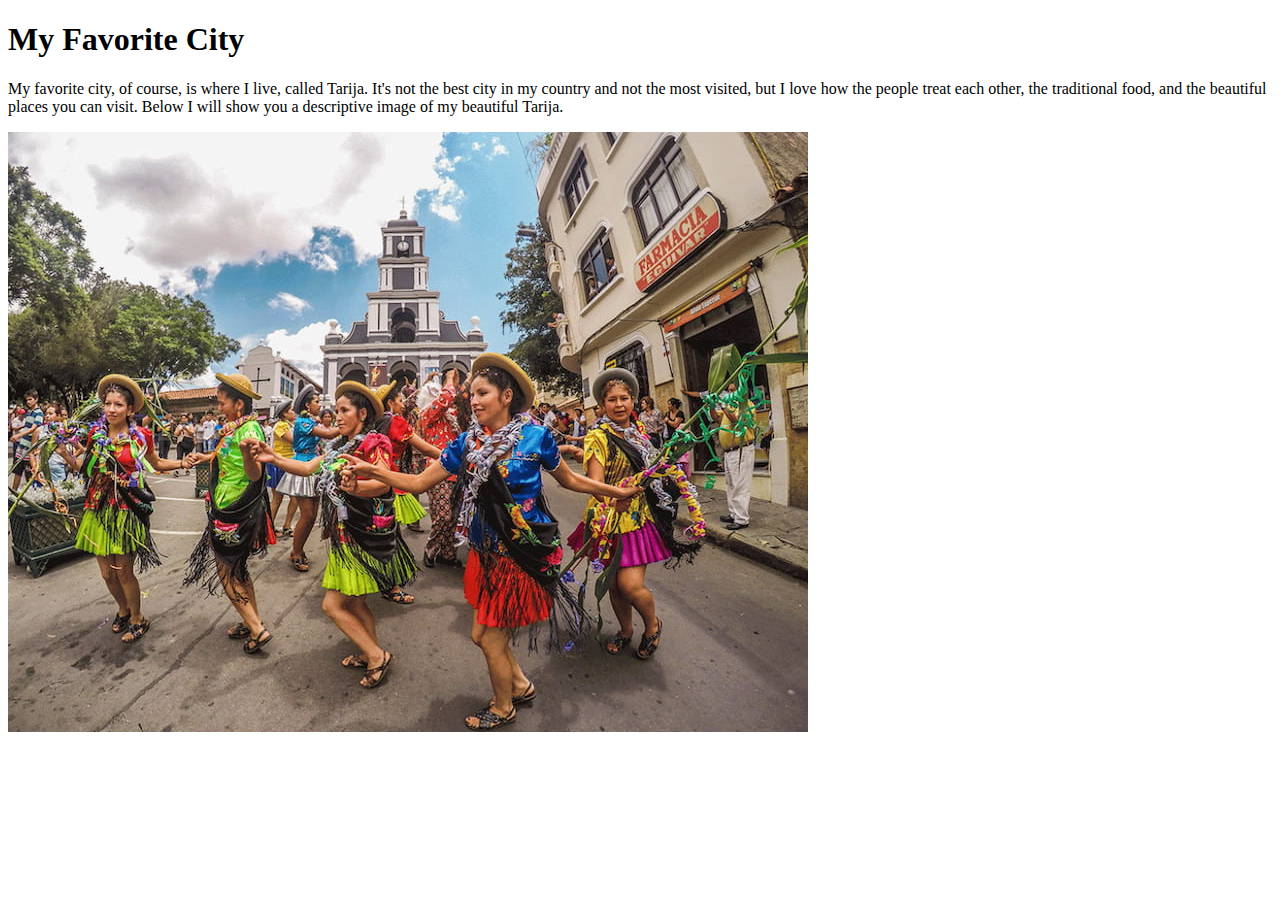
<file: week01/favorite-city.html>
<!DOCTYPE html>
<html lang="en">

<head>
    <meta charset="UTF-8">
    <meta name="viewport" content="width=device-width, initial-scale=1.0">
    <title>My Favorite City - Cristian Paredes</title>
</head>

<body>
    <h1>My Favorite City</h1>
    <p>My favorite city, of course, is where I live, called Tarija. It's not the best city in my
        country and not the most visited, but I love how the people treat each other, the
        traditional food, and the beautiful places you can visit. Below I will show you a
        descriptive image of my beautiful Tarija.
    </p>
    <image src="images/tarija.jpg" alt="Tarija, Bolivia">
</body>

</html>
</file>
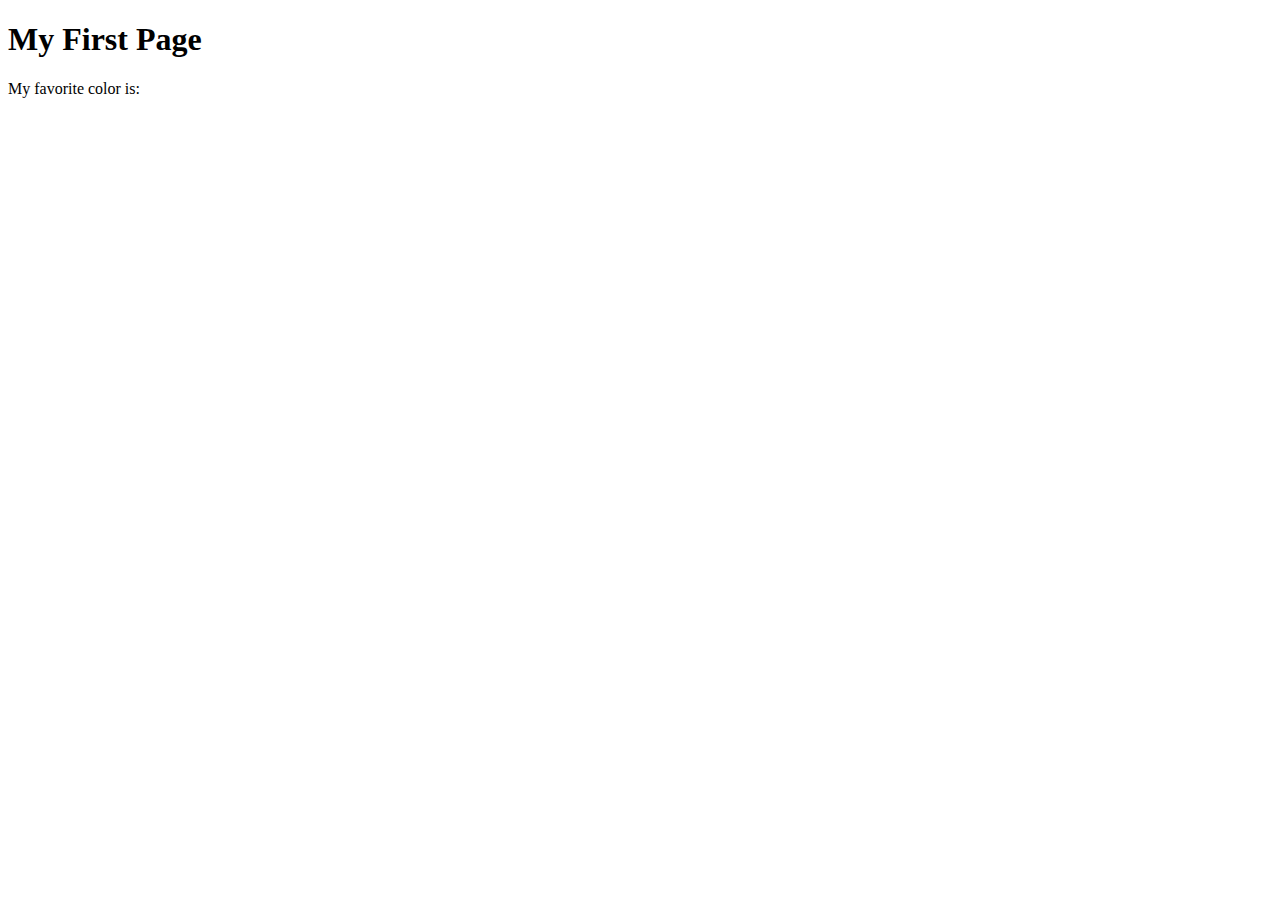
<file: week01/first-page.html>
<!DOCTYPE html>
<html lang="en">
<head>
    <meta charset="UTF-8">
    <meta name="viewport" content="width=device-width, initial-scale=1.0">
    <title>My First Page</title>
</head>
<body>
    <h1>My First Page</h1>
    <p>My favorite color is: </p>
</body>
</html>
</file>
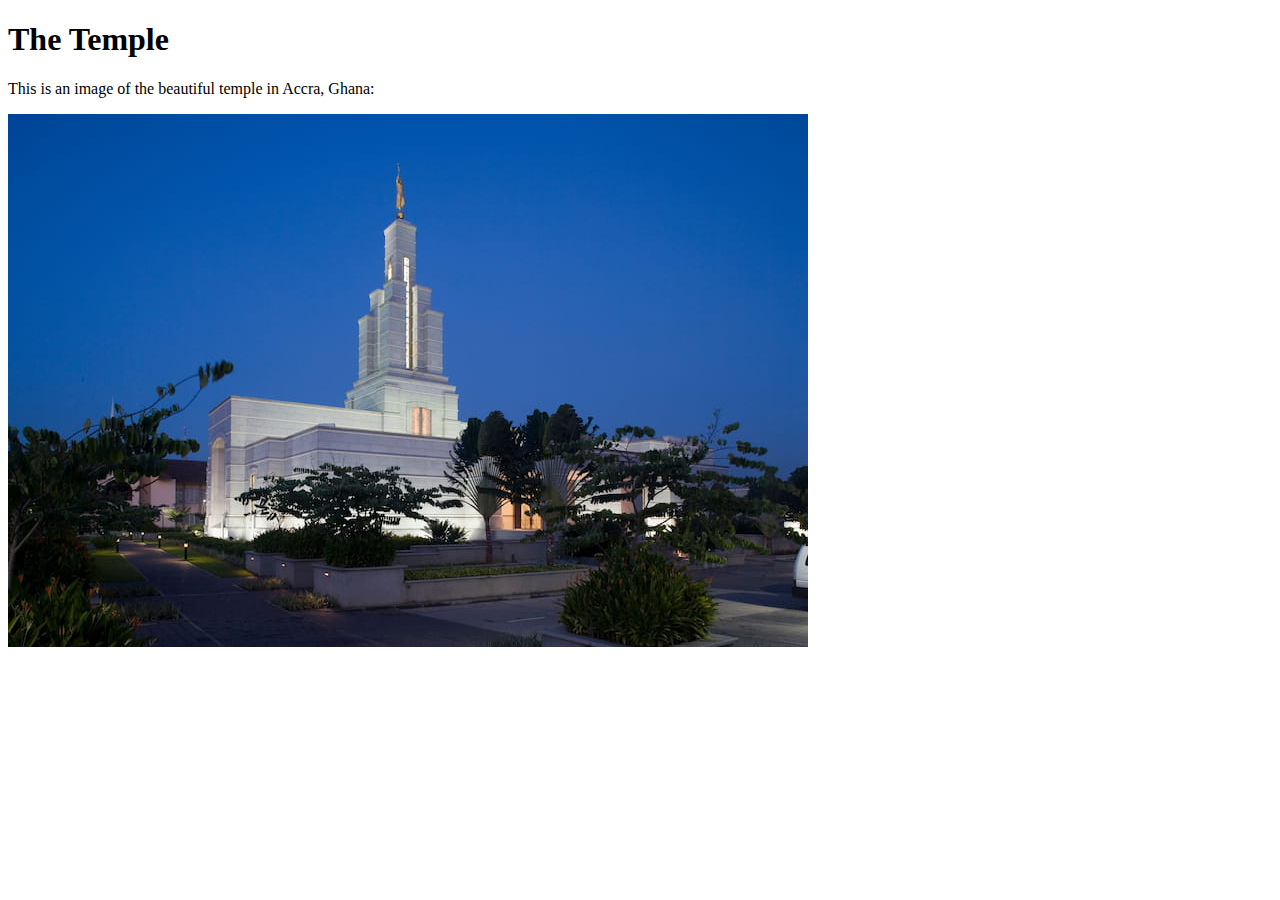
<file: week01/images-solution.html>
<!DOCTYPE html>
<html lang="en">
<head>
    <meta charset="UTF-8">
    <meta name="viewport" content="width=device-width, initial-scale=1.0">
    <title>Temple Image</title>
</head>
<body>
    <h1>The Temple</h1>
    <p>This is an image of the beautiful temple in Accra, Ghana:</p>
    <img src="images/temple-small.jpg" alt="The Accra Ghana Temple">
    
</body>
</html>
</file>
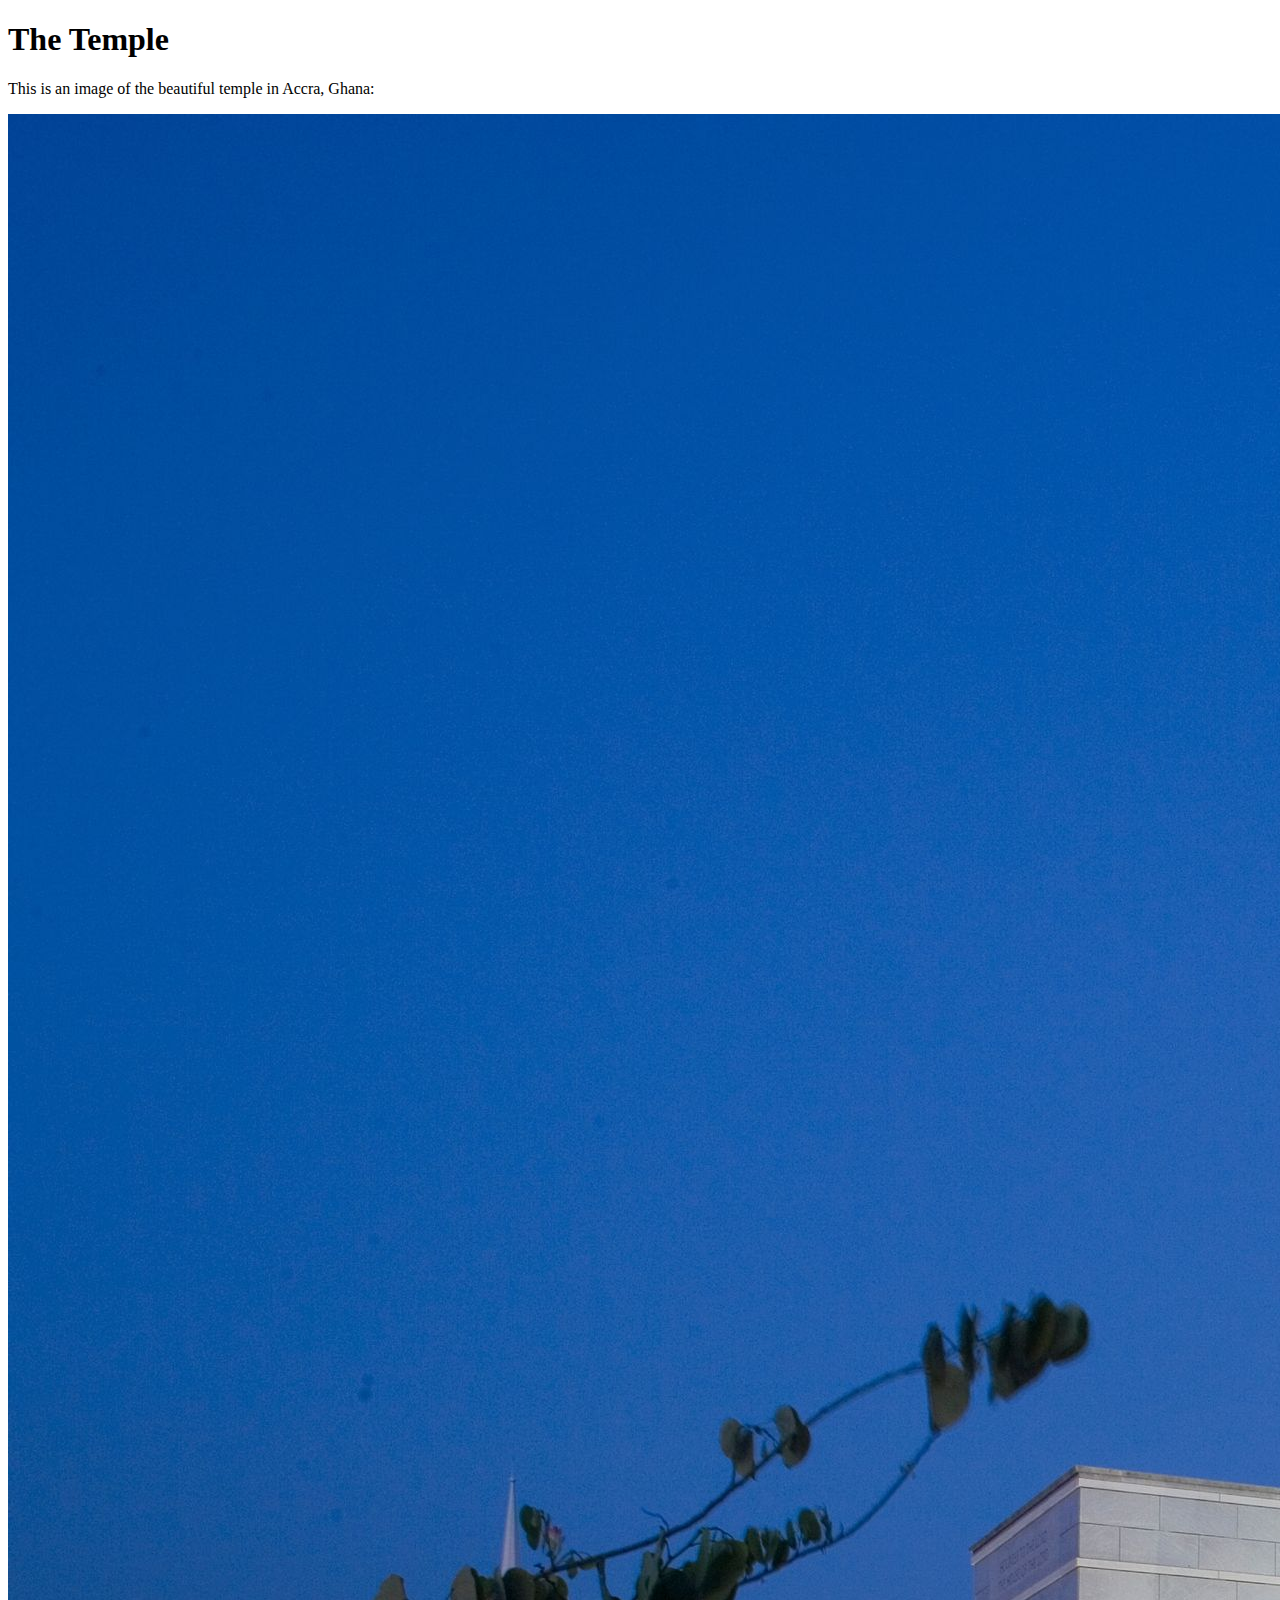
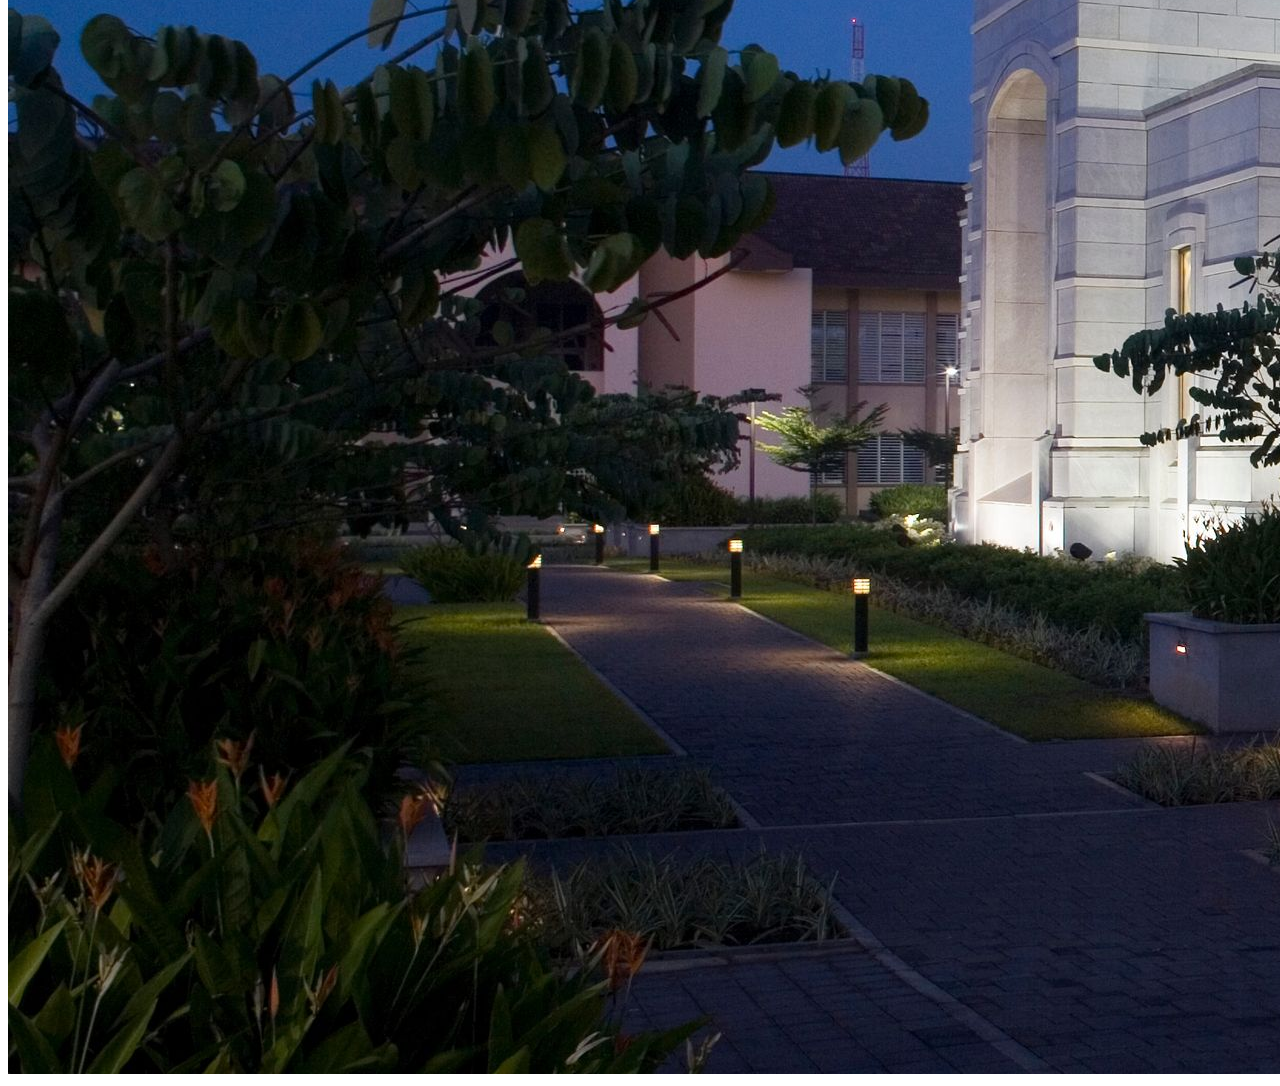
<file: week01/images.html>
<!DOCTYPE html>
<html lang="en">
<head>
    <meta charset="UTF-8">
    <meta name="viewport" content="width=device-width, initial-scale=1.0">
    <title>Temple Image</title>
</head>
<body>
    <h1>The Temple</h1>
    <p>This is an image of the beautiful temple in Accra, Ghana:</p>
    <img src="images/temple-large.jpeg" alt="The Accra Ghana Temple">
    
</body>
</html>
</file>
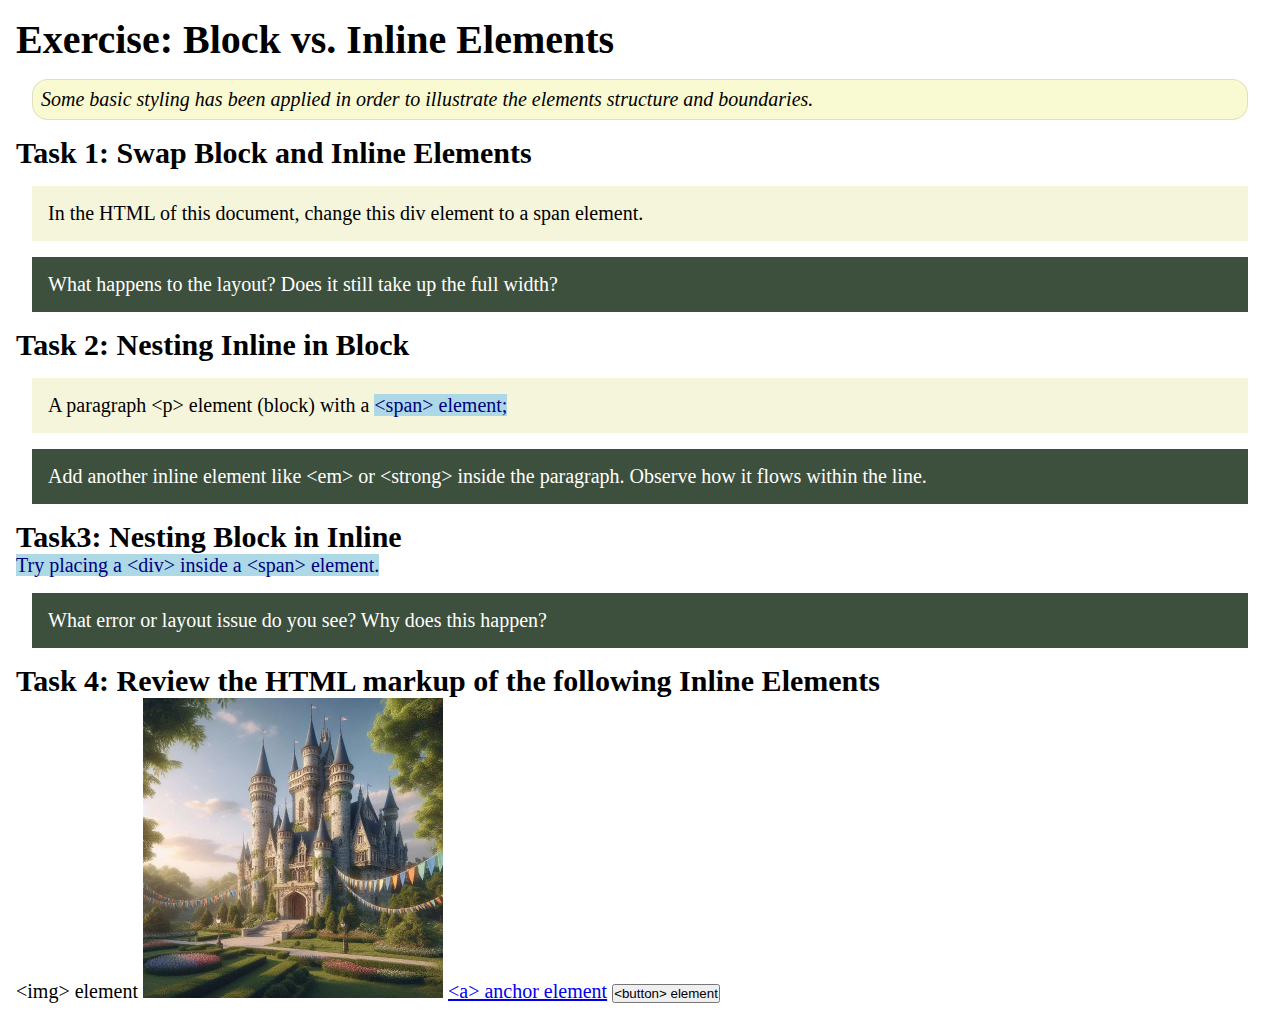
<file: week02/block-vs-inline.html>
<!DOCTYPE html>
<html lang="en">

<head>
    <meta charset="UTF-8">
    <meta name="viewport" content="width=device-width, initial-scale=1.0">
    <title>Exercise: Block vs. Inline Elements</title>
    <link rel="stylesheet" href="styles/block-vs-inline.css">
</head>

<body>
    <main>
        <h1>Exercise: Block vs. Inline Elements</h1>
        <p class="note">Some basic styling has been applied in order to illustrate the elements structure and
            boundaries.</p>

        <h2>Task 1: Swap Block and Inline Elements</h2>
        <div>In the HTML of this document, change this div element to a span element.</div>

        <p class="question">What happens to the layout? Does it still take up the full width?</p>

        <h2>Task 2: Nesting Inline in Block</h2>
        <p>A paragraph &lt;p&gt; element (block) with a <span>&lt;span&gt; element;</span></p>
        <p class="question">Add another inline element like &lt;em&gt; or &lt;strong&gt; inside the paragraph. Observe
            how it flows within the line.</p>

        <h2>Task3: Nesting Block in Inline</h2>
        <span>Try placing a &lt;div&gt; inside a &lt;span&gt; element.</span>
            <p class="question">What error or layout issue do you see? Why does this happen?</p>


            <h2>Task 4: Review the HTML markup of the following Inline Elements</h2>
        &lt;img&gt; element
        <img src="images/castle.webp" alt="placeholder image (images are inline)" width="300" height="300">
        <a href="https://churchofjesuschrist.org">&lt;a&gt; anchor element</a>
        <button type="button">&lt;button&gt; element</button>
    </main>
</body>

</html>
</file>
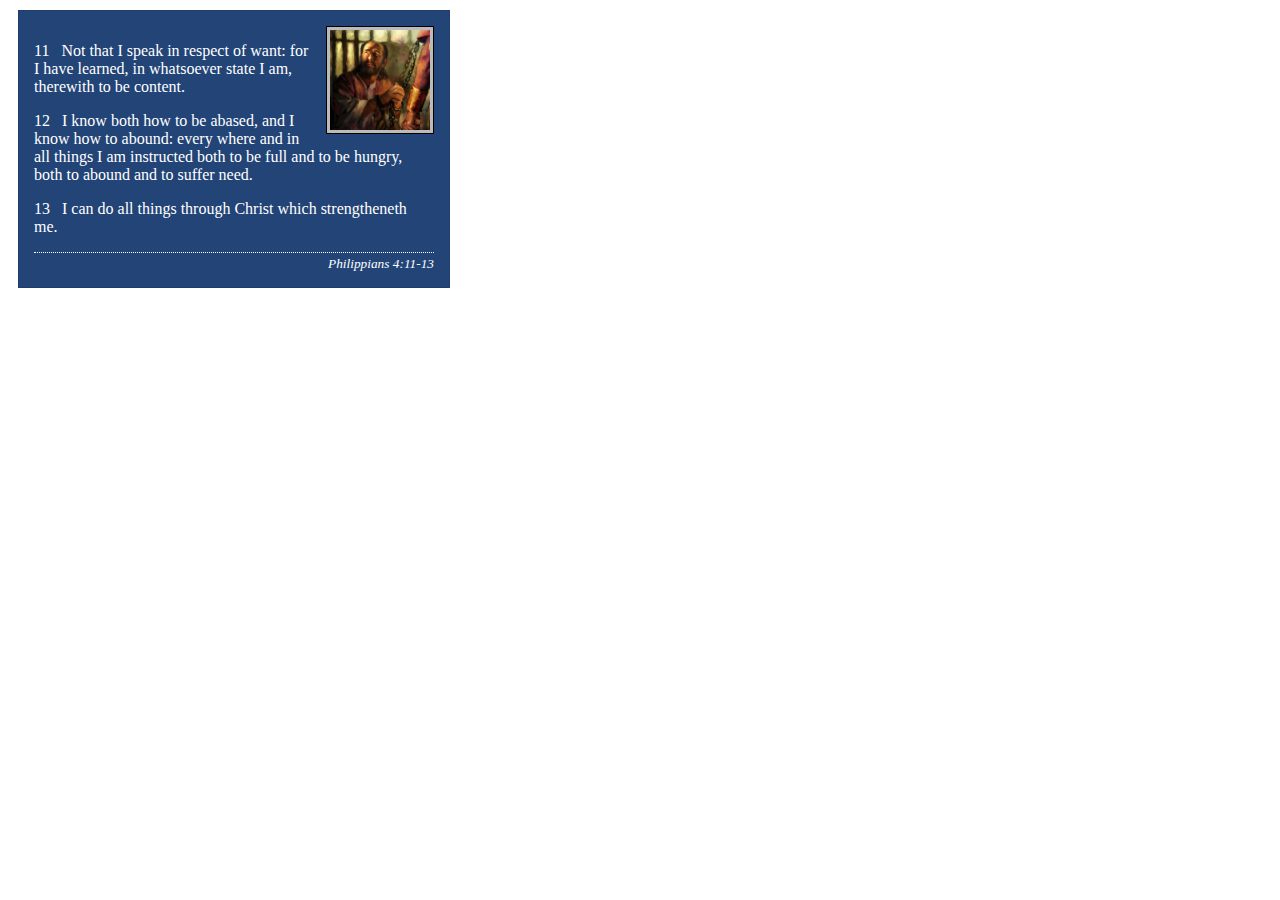
<file: week02/box-model-solution.html>
<!DOCTYPE html>
<html lang="en">
<head>
    <meta charset="UTF-8">
    <meta name="viewport" content="width=device-width, initial-scale=1.0">
    <title>Box Model Activity</title>
    <link rel="stylesheet" href="styles/box-model-solution.css">
</head>
<body>
    <main>
        <div class="callout">
            <img src="images/apostle-paul-imprisoned.webp" alt="Paul the Apostle - Imprisoned in Rome" width="200" height="200">
            <blockquote>
                <p>11 &nbsp; Not that I speak in respect of want: for I have learned, in whatsoever state I am, therewith to be content.</p>
                <p>12 &nbsp; I know both how to be abased, and I know how to abound: every where and in all things I am instructed both to be full and to be hungry, both to abound and to suffer need.</p>
                <p>13 &nbsp; I can do all things through Christ which strengtheneth me.</p>
            </blockquote>
            <cite>Philippians 4:11-13</cite>
        </div>
    </main>
</body>
</html>
</file>
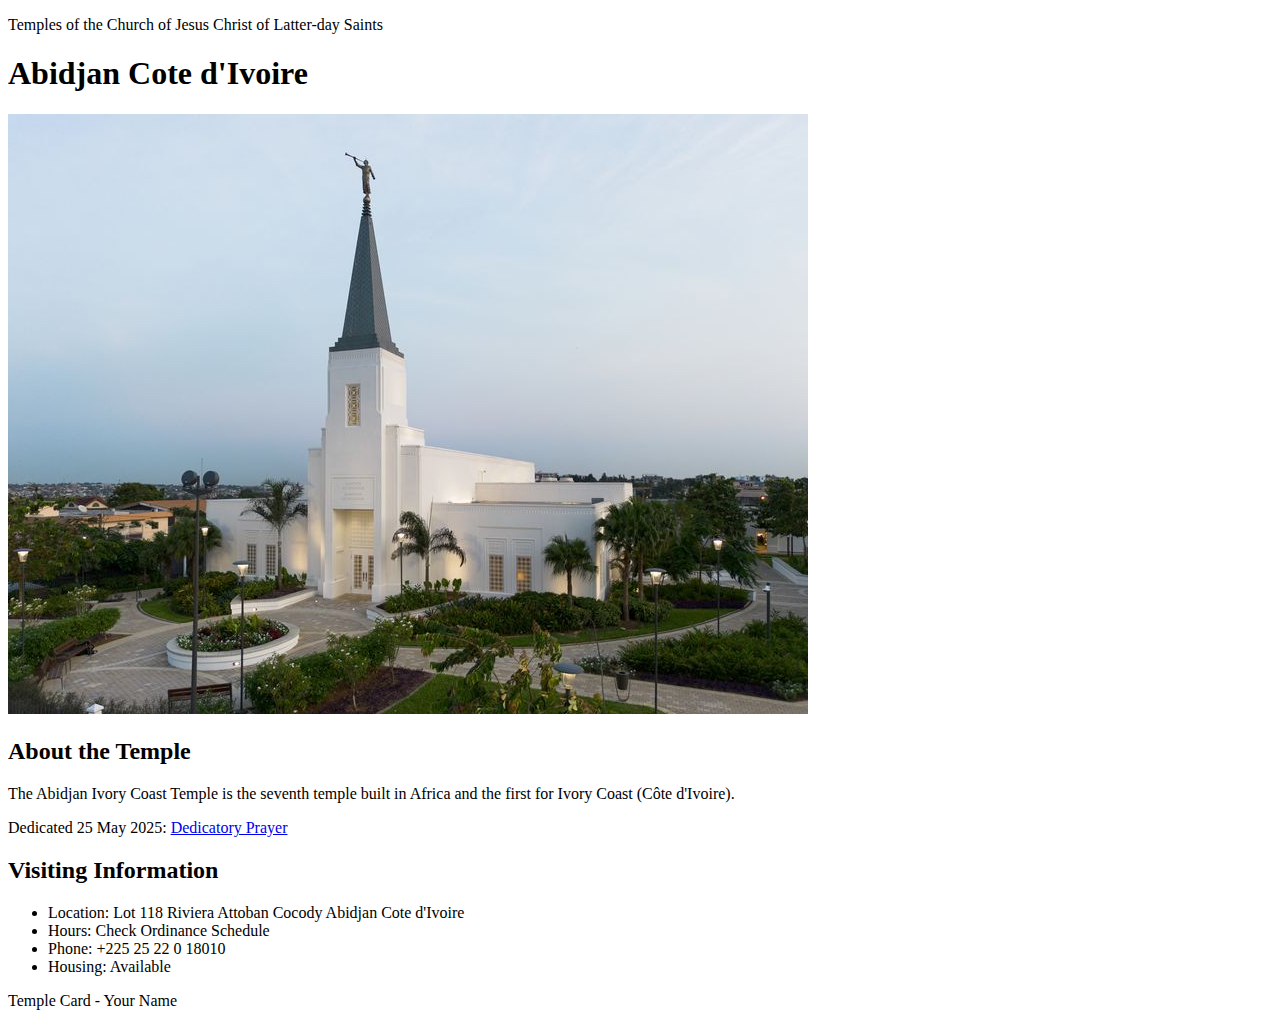
<file: week02/temple.html>
<!DOCTYPE html>
<html lang="en">

<head>
    <meta charset="UTF-8">
    <meta name="viewport" content="width=device-width, initial-scale=1.0">
    <title>Temple Card - Abidjan Cote d'Ivoire</title>
</head>

<body>
    <header>
        <p>Temples of the Church of Jesus Christ of Latter-day Saints</p>
    </header>
    <main>
        <h1>Abidjan Cote d'Ivoire</h1>
        <picture>
            <img src="images/abidjan-ivory-coast.jpeg" alt="Abidjan Cote d'Ivoire Temple">
        </picture>
        <section>
            <h2>About the Temple</h2>
            <p>The Abidjan Ivory Coast Temple is the seventh temple built in Africa and the first for Ivory Coast (Côte
                d'Ivoire).</p>
            <p>Dedicated 25 May 2025: <a
                    href="https://www.churchofjesuschrist.org/temples/dedicatory-prayer/abidjan-ivory-coast-temple/2025-05-25?lang=eng"
                    target="_blank" rel="noopener noreferrer">Dedicatory Prayer</a></p>
        </section>
        <section>
            <h2>Visiting Information</h2>
            <ul>
                <li>Location: Lot 118 Riviera Attoban Cocody Abidjan Cote d'Ivoire</li>
                <li>Hours: Check Ordinance Schedule</li>
                <li>Phone: +225 25 22 0 18010</li>
                <li>Housing: Available</li>
            </ul>
        </section>
    </main>
    <footer>
        <p>Temple Card - Your Name</p>
    </footer>
</body>

</html>
</file>
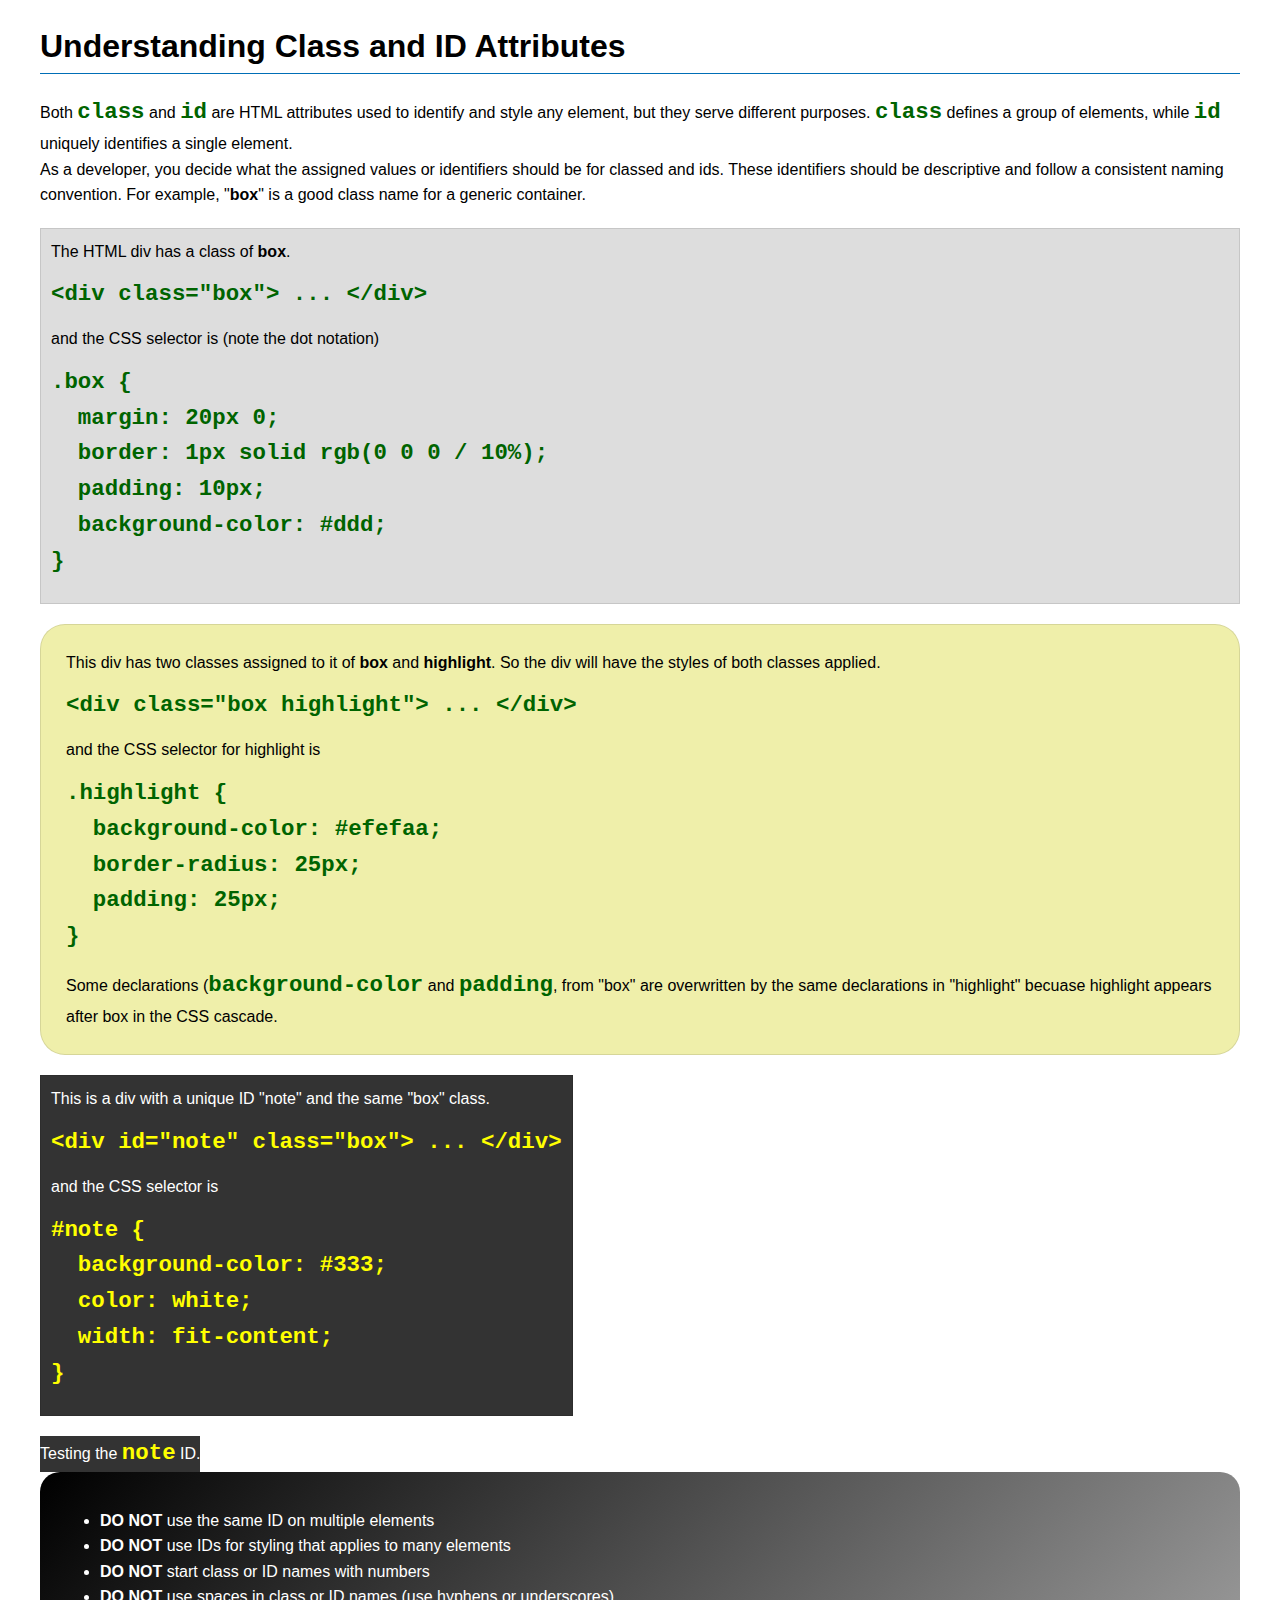
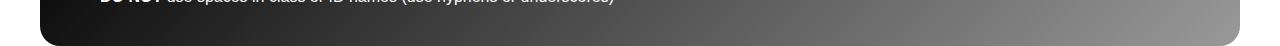
<file: week03/class-and-id.html>
<!DOCTYPE html>
<html lang="en">

<head>
    <meta charset="UTF-8">
    <meta name="viewport" content="width=device-width, initial-scale=1.0">
    <title>Class vs ID Attributes</title>
    <link rel="stylesheet" href="styles/class-and-id.css">
</head>

<body>
    <h1>Understanding Class and ID Attributes</h1>
    <p>Both <code>class</code> and <code>id</code> are HTML attributes used to identify and style any element, but they
        serve different purposes. <code>class</code> defines a group of elements, while <code>id</code> uniquely
        identifies a single element.</p>
    <p>As a developer, you decide what the assigned values or identifiers should be for classed and ids. These
        identifiers should be
        descriptive and follow a consistent naming convention. For example, "<strong>box</strong>" is a good class name
        for a generic container.</p>
    <div class="box">
        <p>The HTML div has a class of <strong>box</strong>.</p>
        <pre><code class="html">&lt;div class="box"&gt; ... &lt;/div&gt;</code></pre>
        and the CSS selector is (note the dot notation)
        <pre><code class="css">.box {
  margin: 20px 0;
  border: 1px solid rgb(0 0 0 / 10%);
  padding: 10px;
  background-color: #ddd; 
}</code></pre>
    </div>

    <div class="box highlight">
        <p>This div has two classes assigned to it of <strong>box</strong> and <strong>highlight</strong>. So the div
            will have the styles of both classes applied.</p>
        <pre><code class="html">&lt;div class="box highlight"&gt; ... &lt;/div&gt;</code></pre>
        and the CSS selector for highlight is
        <pre><code class="css">.highlight {
  background-color: #efefaa;
  border-radius: 25px;
  padding: 25px;
}</code></pre>
<p>Some declarations (<code>background-color</code> and <code>padding</code>, from "box" are overwritten by the same declarations in "highlight" becuase highlight appears after box in the CSS cascade.</p>
    </div>

    <div id="note" class="box">
        <p>This is a div with a unique ID "note" and the same "box" class.</p>
        <pre><code class="html">&lt;div id="note" class="box"&gt; ... &lt;/div&gt;</code></pre>
        and the CSS selector is
        <pre><code class="css">#note {
  background-color: #333;
  color: white;
  width: fit-content;
}</code></pre>
    </div>

    <div id="note">
        <p>Testing the <code>note</code> ID.</p>
    </div>

    <section id="best-practice">
        <ul>
            <li><strong>DO NOT</strong> use the same ID on multiple elements</li>
            <li><strong>DO NOT</strong> use IDs for styling that applies to many elements</li>
            <li><strong>DO NOT</strong> start class or ID names with numbers</li>
            <li><strong>DO NOT</strong> use spaces in class or ID names (use hyphens or underscores)</li>
        </ul>
    </section>




</body>

</html>
</file>
<file: week02/styles/block-vs-inline.css>
* {
    margin: 0;
    padding: 0;
}

body {
    font-size: 20px;
    margin: 1rem;
}

p,
div {
    background-color: beige;
    margin: 1rem;
    padding: 1rem;
}

span {
    color: navy;
    background-color: lightblue;
}

code {
    margin: 0;
    padding: 0;
    color: green;
    font-size: 1.2rem;
}

.note {
    font-style: italic;
    background-color: lightgoldenrodyellow;
    border-radius: 1rem;
    border: 1px solid rgb(0 0 0 / 10%);
    margin: 1rem;
    padding: .5rem;
}

.question {
    background-color: #3d503d;
    color: #fff;
}
</file>
<file: week02/styles/box-model-solution.css>
.callout {
    max-width: 400px;
    margin: 10px;
    border: 1px solid rgba(0, 0, 0, .1);
    padding: 15px;
    background-color: #247;
    color: #fff;
}

.callout img {
    float: right;
    margin: 0 0 10px 15px;
    border: 1px solid #000;
    padding: 3px;
    background-color: #bbb;
    width: 100px;
    height: auto;

}

blockquote {
    margin: 0;
}

cite {
    display: block;
    border-top: 1px dotted #fff;
    padding-top: 3px;
    text-align: right;
    font-size: smaller;
}
</file>
<file: week03/styles/class-and-id.css>
body {
    font-family: Arial, sans-serif;
    line-height: 1.6;
    margin: 0;
    padding: 0 40px;
}

h1 {
    border-bottom: 1px solid rgb(0 110 182);
    padding-bottom: 0;
}



p {
    margin: 0;
}

code {
    color: darkgreen;
    font-weight: 700;
    font-size: 1.4rem;
}

/* Class examples - can be reused */

.box {
    margin: 20px 0;
    border: 1px solid rgb(0 0 0 / 10%);
    padding: 10px;
    background-color: #ddd; /* this is shorthand for #dddddd */
}

.highlight {
    background-color: #efefaa;
    border-radius: 25px;
    padding: 25px;
}

/* ID examples - should be unique */

#note {
    background-color: #333;
    color: white;
    width: fit-content;
}

#note code {
    color: yellow;
}

#best-practice {
    background: linear-gradient(135deg, #000 0%, #999 100%);
    color: white;
    border-radius: 20px;
    padding: 20px
}
</file>
